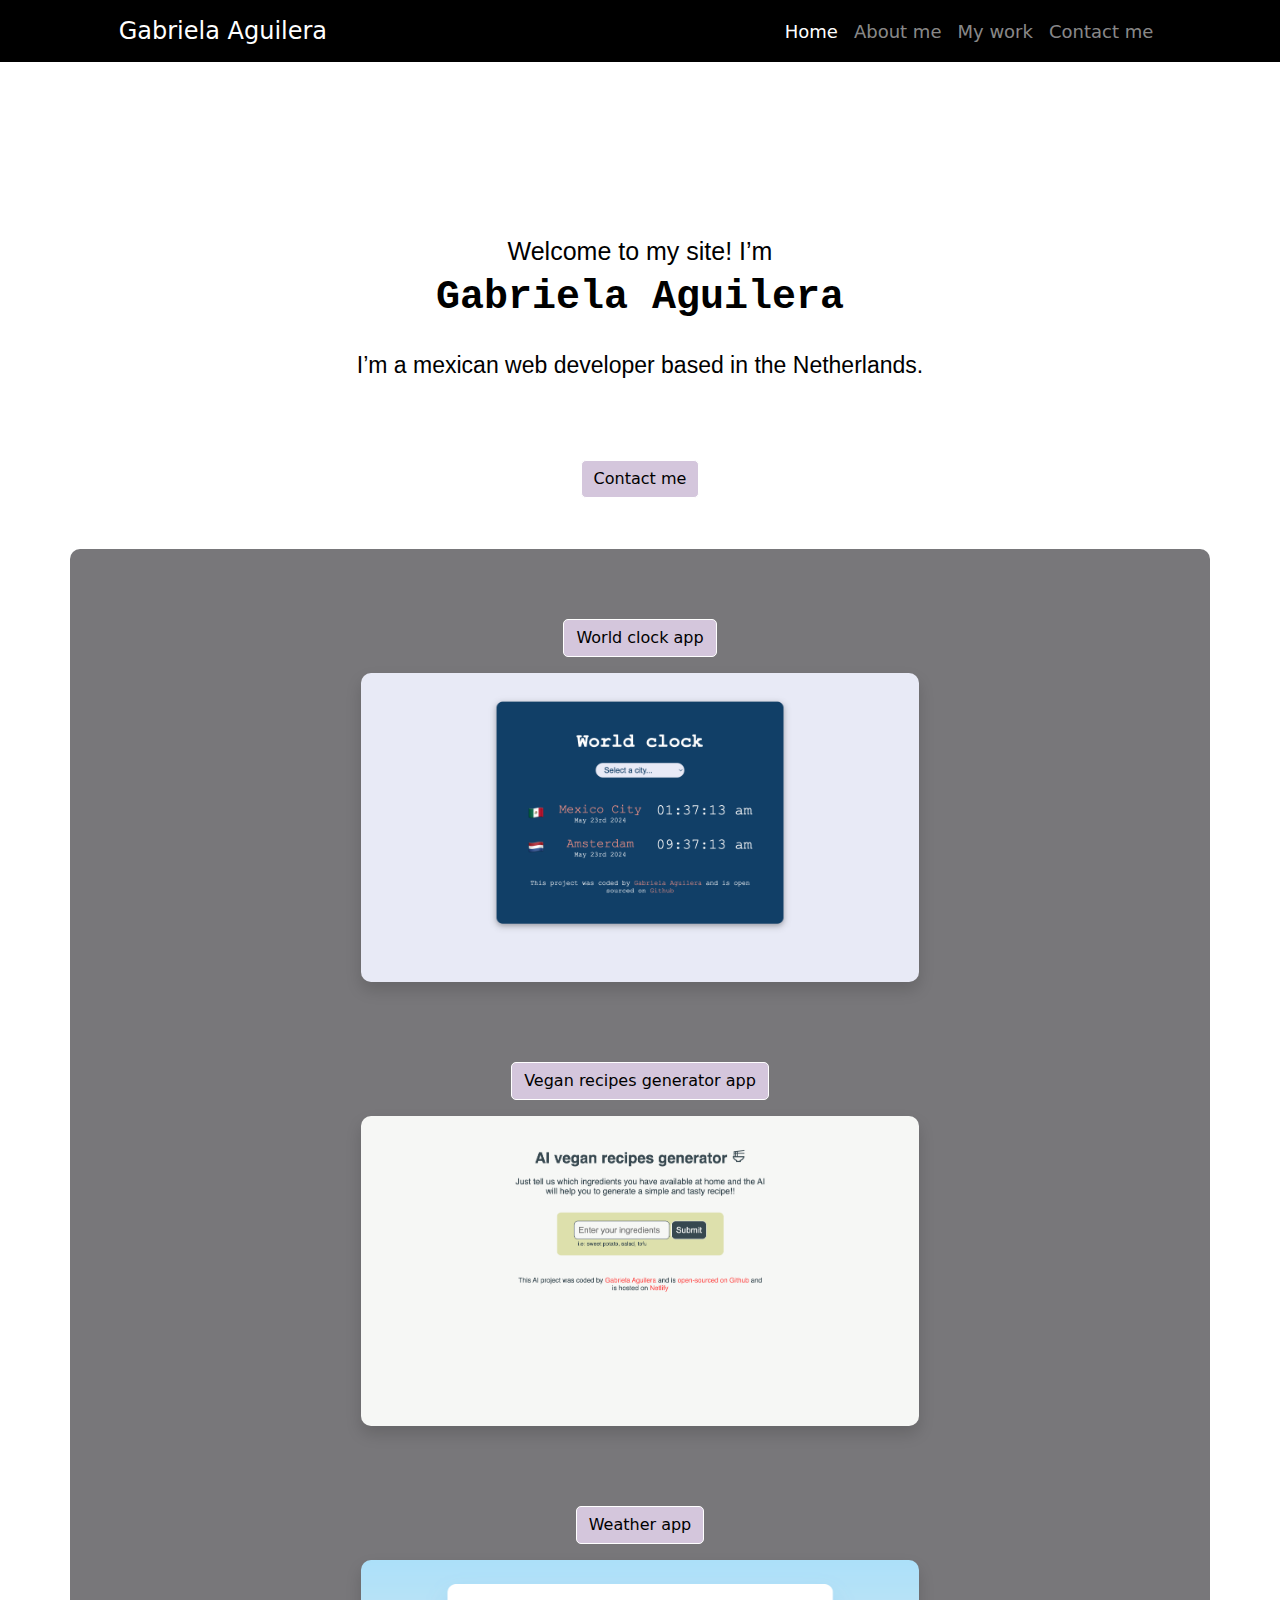
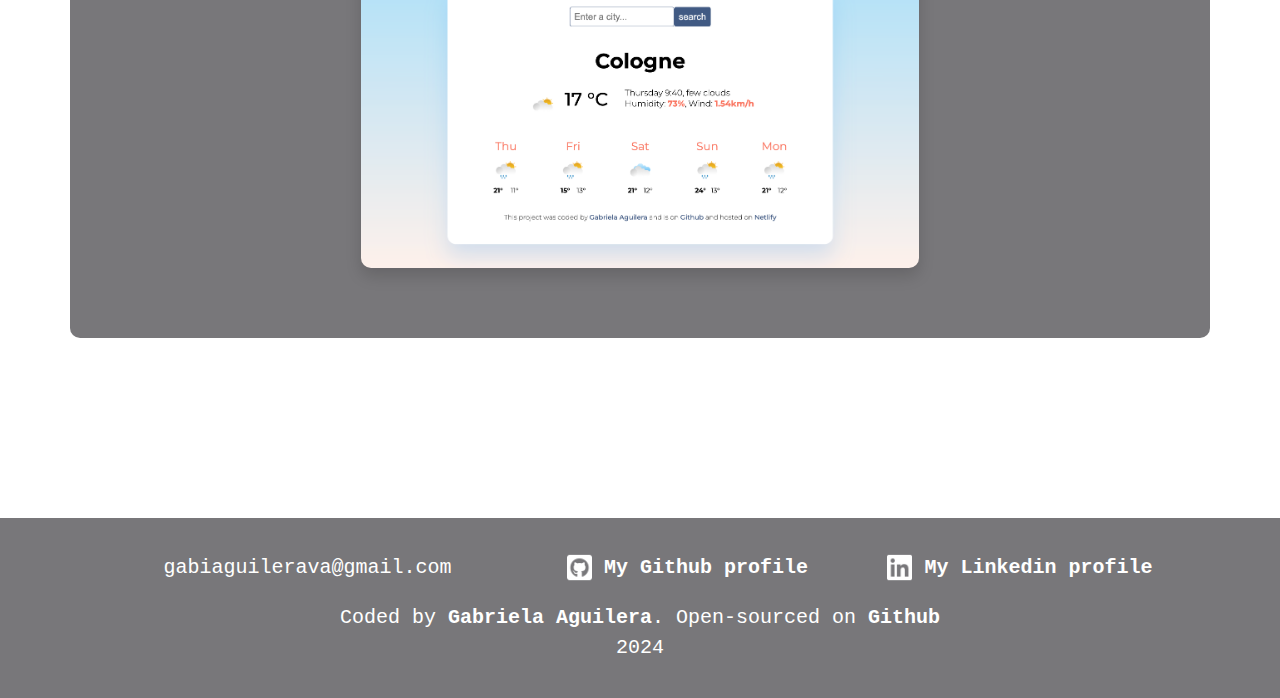
<file: index.html>
<!DOCTYPE html>
<html lang="en">
  <head>
    <meta charset="UTF-8" />
    <meta name="viewport" content="width=device-width, initial-scale=1.0" />
    <meta
      name="description"
      content="Gabriela Aguilera is a mexican front-end developer based in the Netherlands."
    />
    <link
      href="https://cdn.jsdelivr.net/npm/bootstrap@5.3.3/dist/css/bootstrap.min.css"
      rel="stylesheet"
      integrity="sha384-QWTKZyjpPEjISv5WaRU9OFeRpok6YctnYmDr5pNlyT2bRjXh0JMhjY6hW+ALEwIH"
      crossorigin="anonymous"
    />
    <link rel="stylesheet" href="/styles/index.css" />
    <script
      src="https://cdn.jsdelivr.net/npm/bootstrap@5.3.3/dist/js/bootstrap.bundle.min.js"
      integrity="sha384-YvpcrYf0tY3lHB60NNkmXc5s9fDVZLESaAA55NDzOxhy9GkcIdslK1eN7N6jIeHz"
      crossorigin="anonymous"
    ></script>
    <title>Gabriela Aguilera Front-end developer</title>
  </head>

  <body>
    <nav
      class="navbar navbar-expand-lg bg-black fixed-top"
      data-bs-theme="dark"
    >
      <div class="container-fluid col-10">
        <a class="navbar-brand" href="/">Gabriela Aguilera</a>
        <button
          class="navbar-toggler"
          type="button"
          data-bs-toggle="collapse"
          data-bs-target="#navbarNav"
          aria-controls="navbarNav"
          aria-expanded="false"
          aria-label="Toggle navigation"
        >
          <span class="navbar-toggler-icon"></span>
        </button>
        <div
          class="collapse navbar-collapse justify-content-end"
          id="navbarNav"
        >
          <ul class="navbar-nav">
            <li class="nav-item">
              <a class="nav-link active" aria-current="page" href="/">Home</a>
            </li>
            <li class="nav-item">
              <a class="nav-link" href="/about.html">About me</a>
            </li>
            <li class="nav-item">
              <a class="nav-link" href="/work.html">My work</a>
            </li>
            <li class="nav-item">
              <a class="nav-link" href="/contact.html">Contact me</a>
            </li>
          </ul>
        </div>
      </div>
    </nav>

    <div class="hero">
      <h2>Welcome to my site! I’m</h2>
      <h1>Gabriela Aguilera</h1>
      <h3>I’m a mexican web developer based in the Netherlands.</h3>
    </div>

    <div class="d-flex justify-content-center homepage-button">
      <button type="button" class="btn buttons">
        <a href="/contact.html">Contact me</a>
      </button>
    </div>

    <div class="container projects-homepage center">
      <div class="row d-flex justify-content-center">
        <div class="col-10 col-sm-8 col-md-6">
          <div class="d-flex justify-content-center">
            <button type="button" class="btn buttons justify-content-center">
              <a
                href="https://world-clock-by-gabriela.netlify.app"
                target="_blank"
                >World clock app</a
              >
            </button>
          </div>
          <img
            src="/images/clock.png"
            alt="World clock app"
            class="img-fluid shadow"
          />
        </div>
      </div>

      <div class="row d-flex justify-content-center second-project">
        <div class="col-10 col-sm-8 col-md-6">
          <div class="d-flex justify-content-center">
            <button type="button" class="btn buttons justify-content-center">
              <a
                href="https://vegan-recipes-by-gabriela.netlify.app"
                target="_blank"
                >Vegan recipes generator app</a
              >
            </button>
          </div>
          <img
            src="/images/recipes.png"
            alt="Vegan recipes generator app"
            class="img-fluid shadow"
          />
        </div>
      </div>

      <div class="row d-flex justify-content-center second-project">
        <div class="col-10 col-sm-8 col-md-6">
          <div class="d-flex justify-content-center">
            <button type="button" class="btn buttons justify-content-center">
              <a
                href="https://weatherapp-by-gabriela.netlify.app"
                target="_blank"
                >Weather app</a
              >
            </button>
          </div>
          <img
            src="/images/weather.png"
            alt="Weather app"
            class="img-fluid shadow"
          />
        </div>
      </div>
    </div>

    <footer>
      <div class="container-footer">
        <div class="container">
          <div class="row">
            <div class="col-sm-5">
              <span>gabiaguilerava@gmail.com</span>
            </div>

            <div class="col-sm-3">
              <span>
                <img
                  src="/images/github-square.png"
                  alt="github icon"
                  class="icon"
                />
                <a href="https://github.com/gabiaguilerav" target="_blank"
                  >My Github profile</a
                >
              </span>
            </div>

            <div class="col-sm-4">
              <span>
                <img
                  src="/images/linkedin.png"
                  alt="linkedin icon"
                  class="icon"
                />
                <a
                  href="https://www.linkedin.com/in/gabriela-aguilera-hg"
                  target="_blank"
                  >My Linkedin profile</a
                >
              </span>
            </div>
          </div>
        </div>
        <div class="credits">
          Coded by
          <a href="https://github.com/gabiaguilerav" target="_blank"
            >Gabriela Aguilera</a
          >. Open-sourced on
          <a
            href="https://github.com/gabiaguilerav/portfolio.git"
            target="_blank"
            >Github</a
          >
          <br />
          2024
        </div>
      </div>
    </footer>
  </body>
</html>
</file>
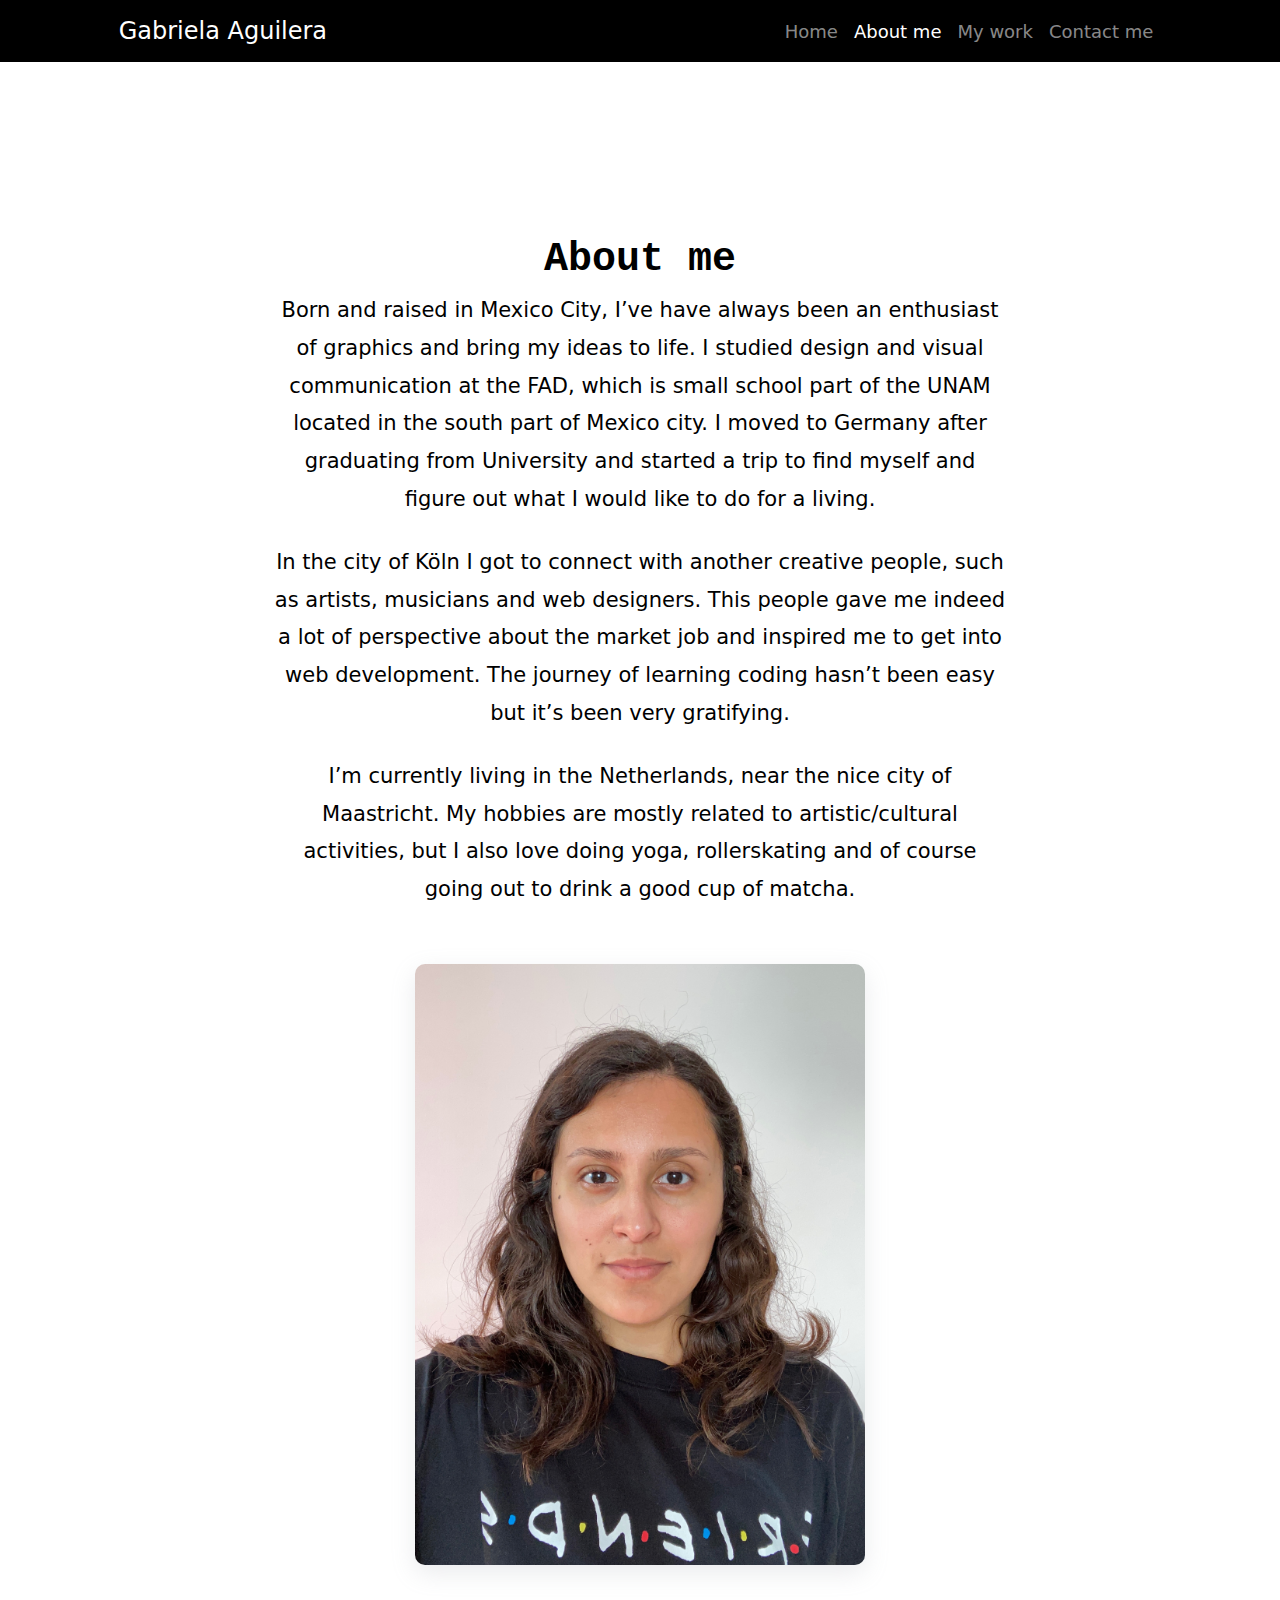
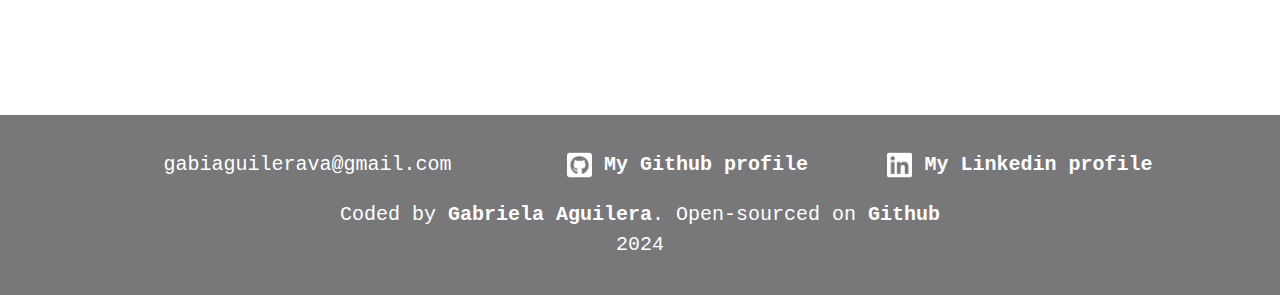
<file: about.html>
<!DOCTYPE html>
<html lang="en">
  <head>
    <meta charset="UTF-8" />
    <meta name="viewport" content="width=device-width, initial-scale=1.0" />
    <meta
      name="description"
      content="Gabriela Aguilera is a mexican front-end developer based in the Netherlands, she studied design and visual communcation before entering to the web development world."
    />
    <link
      href="https://cdn.jsdelivr.net/npm/bootstrap@5.3.3/dist/css/bootstrap.min.css"
      rel="stylesheet"
      integrity="sha384-QWTKZyjpPEjISv5WaRU9OFeRpok6YctnYmDr5pNlyT2bRjXh0JMhjY6hW+ALEwIH"
      crossorigin="anonymous"
    />
    <link rel="stylesheet" href="/styles/about.css" />
    <script
      src="https://cdn.jsdelivr.net/npm/bootstrap@5.3.3/dist/js/bootstrap.bundle.min.js"
      integrity="sha384-YvpcrYf0tY3lHB60NNkmXc5s9fDVZLESaAA55NDzOxhy9GkcIdslK1eN7N6jIeHz"
      crossorigin="anonymous"
    ></script>
    <title>About Gabriela Aguilera</title>
  </head>
  <body>
    <nav
      class="navbar navbar-expand-lg bg-black fixed-top"
      data-bs-theme="dark"
    >
      <div class="container-fluid col-10">
        <a class="navbar-brand" href="/">Gabriela Aguilera</a>
        <button
          class="navbar-toggler"
          type="button"
          data-bs-toggle="collapse"
          data-bs-target="#navbarNav"
          aria-controls="navbarNav"
          aria-expanded="false"
          aria-label="Toggle navigation"
        >
          <span class="navbar-toggler-icon"></span>
        </button>
        <div
          class="collapse navbar-collapse justify-content-end"
          id="navbarNav"
        >
          <ul class="navbar-nav">
            <li class="nav-item">
              <a class="nav-link" aria-current="page" href="/">Home</a>
            </li>
            <li class="nav-item">
              <a class="nav-link active" href="/about.html">About me</a>
            </li>
            <li class="nav-item">
              <a class="nav-link" href="/work.html">My work</a>
            </li>
            <li class="nav-item">
              <a class="nav-link" href="/contact.html">Contact me</a>
            </li>
          </ul>
        </div>
      </div>
    </nav>

    <div class="container hero">
      <div class="row">
        <h1>About me</h1>
      </div>
      <div class="row justify-content-center">
        <div class="col-10 col-sm-9 col-lg-8 description">
          <p>
            Born and raised in Mexico City, I’ve have always been an enthusiast
            of graphics and bring my ideas to life. I studied design and visual
            communication at the FAD, which is small school part of the UNAM
            located in the south part of Mexico city. I moved to Germany after
            graduating from University and started a trip to find myself and
            figure out what I would like to do for a living.
          </p>
          <p>
            In the city of Köln I got to connect with another creative people,
            such as artists, musicians and web designers. This people gave me
            indeed a lot of perspective about the market job and inspired me to
            get into web development. The journey of learning coding hasn’t been
            easy but it’s been very gratifying.
          </p>
          <p>
            I’m currently living in the Netherlands, near the nice city of
            Maastricht. My hobbies are mostly related to artistic/cultural
            activities, but I also love doing yoga, rollerskating and of course
            going out to drink a good cup of matcha.
          </p>
        </div>
      </div>
    </div>

    <div class="container">
      <div class="row justify-content-center">
        <div class="col-8 col-sm-7 col-md-6 col-lg-5">
          <img
            src="/images/gabriela.jpg"
            alt="Gabriela's portrait"
            class="img-fluid portrait"
          />
        </div>
      </div>
    </div>

    <footer>
      <div class="container-footer">
        <div class="container">
          <div class="row">
            <div class="col-sm-5">
              <span>gabiaguilerava@gmail.com</span>
            </div>

            <div class="col-sm-3">
              <span>
                <img
                  src="/images/github-square.png"
                  alt="github icon"
                  class="icon"
                />
                <a href="https://github.com/gabiaguilerav" target="_blank"
                  >My Github profile</a
                >
              </span>
            </div>

            <div class="col-sm-4">
              <span>
                <img
                  src="/images/linkedin.png"
                  alt="linkedin icon"
                  class="icon"
                />
                <a
                  href="https://www.linkedin.com/in/gabriela-aguilera-hg"
                  target="_blank"
                  >My Linkedin profile</a
                >
              </span>
            </div>
          </div>
        </div>
        <div class="credits">
          Coded by
          <a href="https://github.com/gabiaguilerav" target="_blank"
            >Gabriela Aguilera</a
          >. Open-sourced on
          <a
            href="https://github.com/gabiaguilerav/portfolio.git"
            target="_blank"
            >Github</a
          >
          <br />
          2024
        </div>
      </div>
    </footer>
  </body>
</html>
</file>
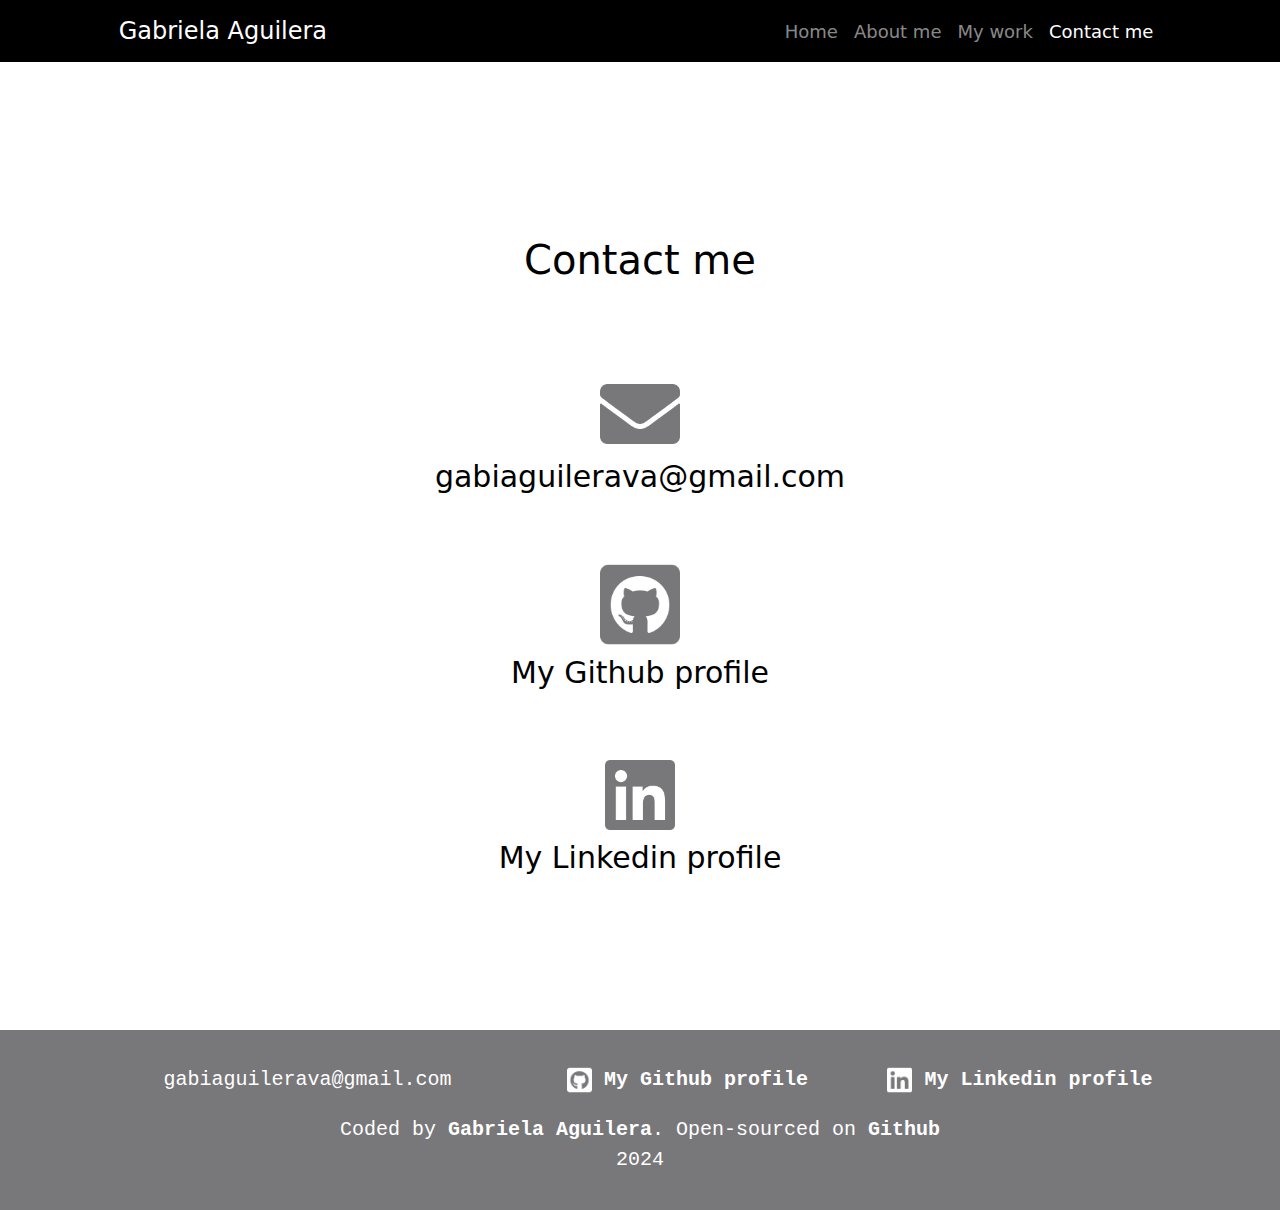
<file: contact.html>
<!DOCTYPE html>
<html lang="en">
  <head>
    <meta charset="UTF-8" />
    <meta name="viewport" content="width=device-width, initial-scale=1.0" />
    <meta
      name="description"
      content="Are you interest on Gabriela's work? Contact her here."
    />
    <link
      href="https://cdn.jsdelivr.net/npm/bootstrap@5.3.3/dist/css/bootstrap.min.css"
      rel="stylesheet"
      integrity="sha384-QWTKZyjpPEjISv5WaRU9OFeRpok6YctnYmDr5pNlyT2bRjXh0JMhjY6hW+ALEwIH"
      crossorigin="anonymous"
    />
    <link rel="stylesheet" href="/styles/contact.css" />
    <script
      src="https://cdn.jsdelivr.net/npm/bootstrap@5.3.3/dist/js/bootstrap.bundle.min.js"
      integrity="sha384-YvpcrYf0tY3lHB60NNkmXc5s9fDVZLESaAA55NDzOxhy9GkcIdslK1eN7N6jIeHz"
      crossorigin="anonymous"
    ></script>
    <title>Contact Gabriela Aguilera</title>
  </head>

  <body>
    <nav
      class="navbar navbar-expand-lg bg-black fixed-top"
      data-bs-theme="dark"
    >
      <div class="container-fluid col-10">
        <a class="navbar-brand" href="/">Gabriela Aguilera</a>
        <button
          class="navbar-toggler"
          type="button"
          data-bs-toggle="collapse"
          data-bs-target="#navbarNav"
          aria-controls="navbarNav"
          aria-expanded="false"
          aria-label="Toggle navigation"
        >
          <span class="navbar-toggler-icon"></span>
        </button>
        <div
          class="collapse navbar-collapse justify-content-end"
          id="navbarNav"
        >
          <ul class="navbar-nav">
            <li class="nav-item">
              <a class="nav-link" aria-current="page" href="/">Home</a>
            </li>
            <li class="nav-item">
              <a class="nav-link" href="/about.html">About me</a>
            </li>
            <li class="nav-item">
              <a class="nav-link" href="/work.html">My work</a>
            </li>
            <li class="nav-item">
              <a class="nav-link active" href="/contact.html">Contact me</a>
            </li>
          </ul>
        </div>
      </div>
    </nav>

    <div class="hero"><h1>Contact me</h1></div>

    <div class="container data">
      <div class="row d-block">
        <div>
          <img
            src="/images/envelope-grey.png"
            alt="email icon"
            class="img-fluid"
          />
        </div>
        <div>gabiaguilerava@gmail.com</div>
      </div>

      <div class="row d-block">
        <div>
          <img
            src="/images/github-grey.png"
            alt="github icon"
            class="img-fluid"
          />
        </div>
        <div>
          <a href="https://github.com/gabiaguilerav" target="_blank"
            >My Github profile</a
          >
        </div>
      </div>

      <div class="row d-block">
        <div>
          <img
            src="/images/linkedin-grey.png"
            alt="linkedin icon"
            class="img-fluid"
          />
        </div>
        <div>
          <a
            href="https://www.linkedin.com/in/gabriela-aguilera-hg"
            target="_blank"
            >My Linkedin profile</a
          >
        </div>
      </div>
    </div>

    <footer>
      <div class="container-footer">
        <div class="container">
          <div class="row">
            <div class="col-sm-5">
              <span>gabiaguilerava@gmail.com</span>
            </div>

            <div class="col-sm-3">
              <span>
                <img
                  src="/images/github-square.png"
                  alt="github icon"
                  class="icon"
                />
                <a href="https://github.com/gabiaguilerav" target="_blank"
                  >My Github profile</a
                >
              </span>
            </div>

            <div class="col-sm-4">
              <span>
                <img
                  src="/images/linkedin.png"
                  alt="linkedin icon"
                  class="icon"
                />
                <a
                  href="https://www.linkedin.com/in/gabriela-aguilera-hg"
                  target="_blank"
                  >My Linkedin profile</a
                >
              </span>
            </div>
          </div>
        </div>
        <div class="credits">
          Coded by
          <a href="https://github.com/gabiaguilerav" target="_blank"
            >Gabriela Aguilera</a
          >. Open-sourced on
          <a
            href="https://github.com/gabiaguilerav/portfolio.git"
            target="_blank"
            >Github</a
          >
          <br />
          2024
        </div>
      </div>
    </footer>
  </body>
</html>
</file>
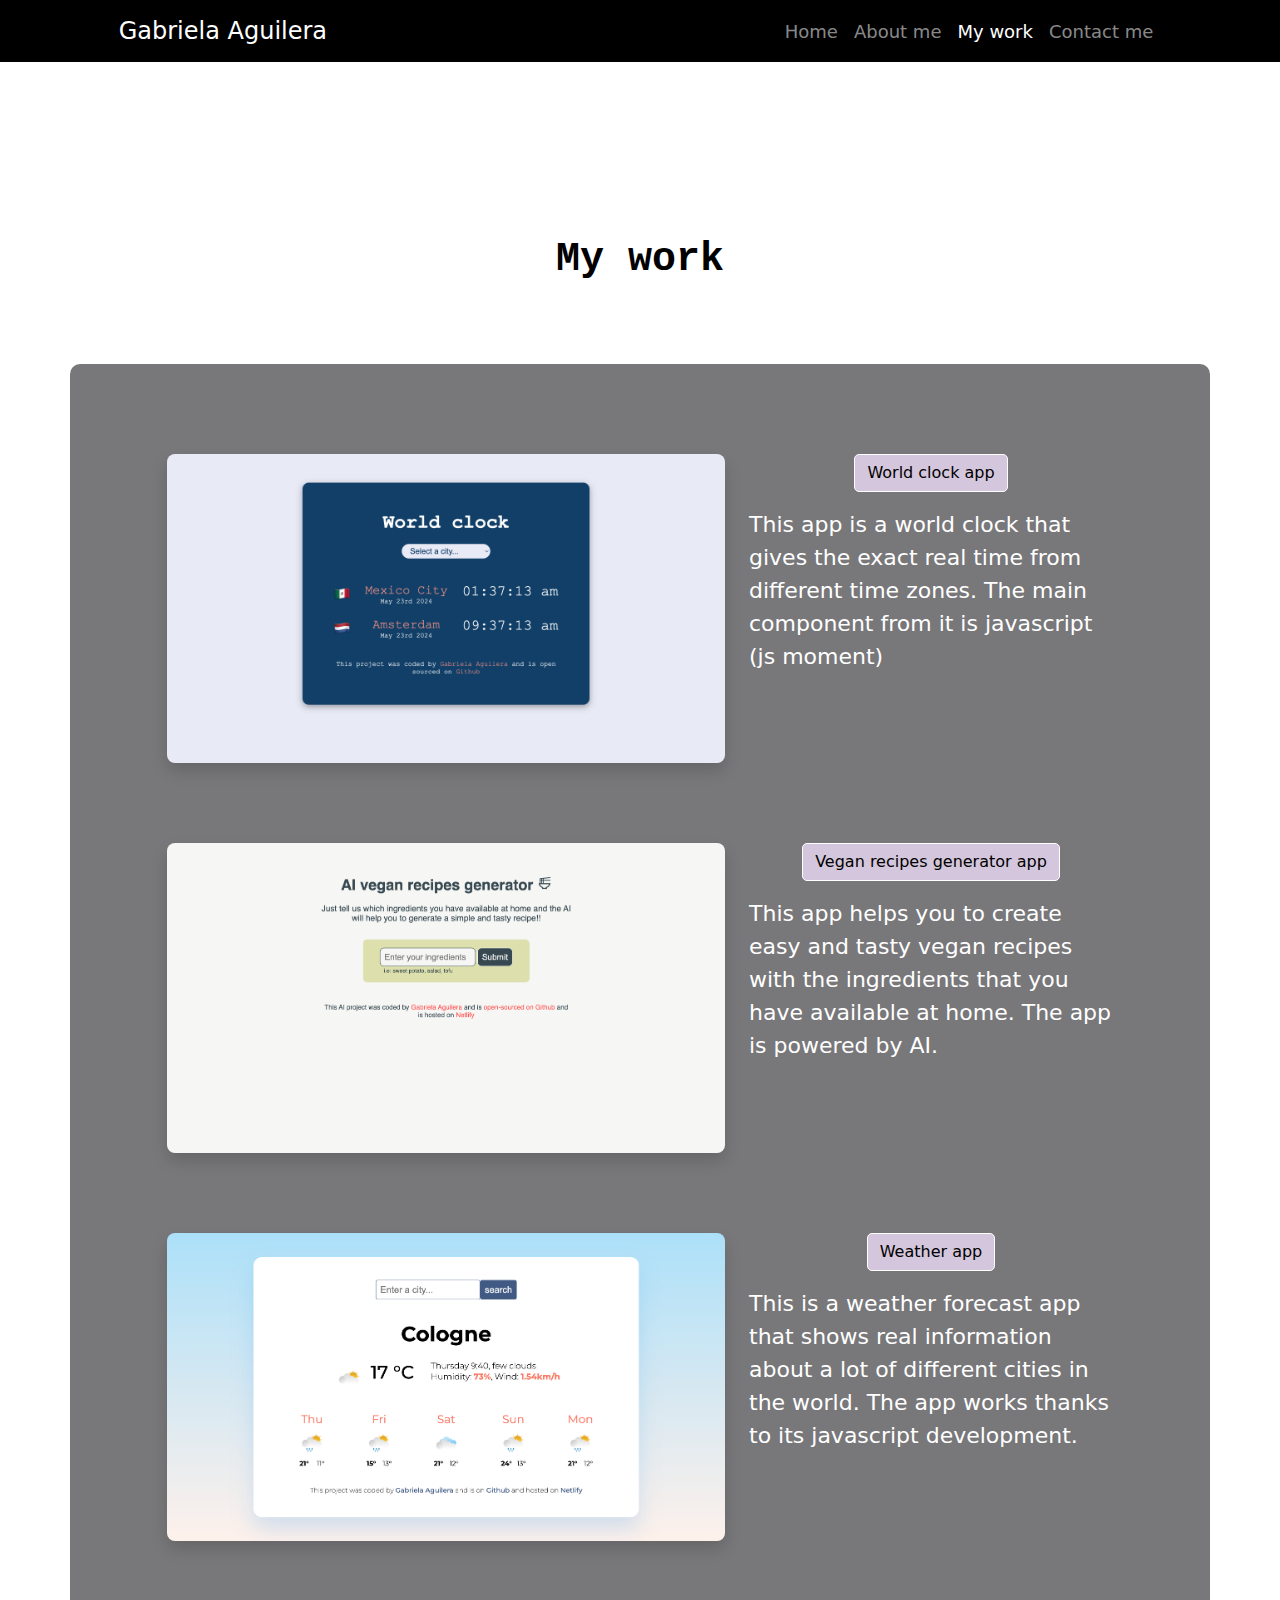
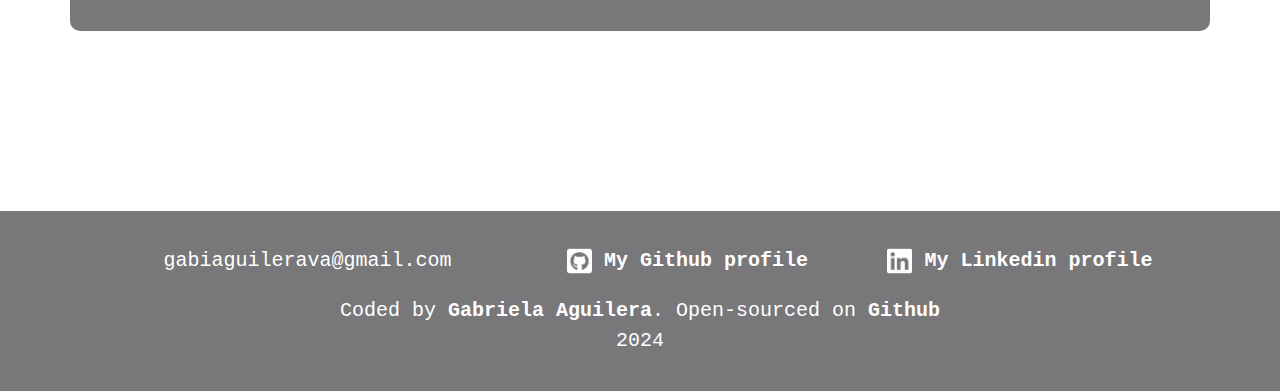
<file: work.html>
<!DOCTYPE html>
<html lang="en">
  <head>
    <meta charset="UTF-8" />
    <meta name="viewport" content="width=device-width, initial-scale=1.0" />
    <meta
      name="description"
      content="Gabriela Aguilera's web development work is online and also open-sourced on github, here you can see a couple of her projects"
    />
    <link
      href="https://cdn.jsdelivr.net/npm/bootstrap@5.3.3/dist/css/bootstrap.min.css"
      rel="stylesheet"
      integrity="sha384-QWTKZyjpPEjISv5WaRU9OFeRpok6YctnYmDr5pNlyT2bRjXh0JMhjY6hW+ALEwIH"
      crossorigin="anonymous"
    />
    <link rel="stylesheet" href="/styles/work.css" />
    <script
      src="https://cdn.jsdelivr.net/npm/bootstrap@5.3.3/dist/js/bootstrap.bundle.min.js"
      integrity="sha384-YvpcrYf0tY3lHB60NNkmXc5s9fDVZLESaAA55NDzOxhy9GkcIdslK1eN7N6jIeHz"
      crossorigin="anonymous"
    ></script>
    <title>Gabriela Aguilera's work</title>
  </head>

  <body>
    <nav
      class="navbar navbar-expand-lg bg-black fixed-top"
      data-bs-theme="dark"
    >
      <div class="container-fluid col-10">
        <a class="navbar-brand" href="/">Gabriela Aguilera</a>
        <button
          class="navbar-toggler"
          type="button"
          data-bs-toggle="collapse"
          data-bs-target="#navbarNav"
          aria-controls="navbarNav"
          aria-expanded="false"
          aria-label="Toggle navigation"
        >
          <span class="navbar-toggler-icon"></span>
        </button>
        <div
          class="collapse navbar-collapse justify-content-end"
          id="navbarNav"
        >
          <ul class="navbar-nav">
            <li class="nav-item">
              <a class="nav-link" aria-current="page" href="/">Home</a>
            </li>
            <li class="nav-item">
              <a class="nav-link" href="/about.html">About me</a>
            </li>
            <li class="nav-item">
              <a class="nav-link active" href="/work.html">My work</a>
            </li>
            <li class="nav-item">
              <a class="nav-link" href="/contact.html">Contact me</a>
            </li>
          </ul>
        </div>
      </div>
    </nav>

    <div class="hero">
      <h1>My work</h1>
    </div>

    <div class="container projects center">
      <div class="row justify-content-center">
        <div class="col-10 col-sm-9 col-md-6">
          <img
            src="/images/clock.png"
            alt="World clock app"
            class="img-fluid shadow"
          />
        </div>

        <div class="col-10 col-sm-9 col-md-4">
          <div class="d-flex justify-content-center">
            <button type="button" class="btn buttons justify-content-center">
              <a
                href="https://world-clock-by-gabriela.netlify.app"
                target="_blank"
                >World clock app</a
              >
            </button>
          </div>
          <div>
            <p class="description">
              This app is a world clock that gives the exact real time from
              different time zones. The main component from it is javascript (js
              moment)
            </p>
          </div>
        </div>
      </div>

      <div class="row justify-content-center second-project">
        <div class="col-10 col-sm-9 col-md-6">
          <img
            src="/images/recipes.png"
            alt="Vegan recipes generator app"
            class="img-fluid shadow"
          />
        </div>

        <div class="col-10 col-sm-9 col-md-4">
          <div class="d-flex justify-content-center">
            <button type="button" class="btn buttons justify-content-center">
              <a
                href="https://vegan-recipes-by-gabriela.netlify.app"
                target="_blank"
                >Vegan recipes generator app</a
              >
            </button>
          </div>
          <div>
            <p class="description">
              This app helps you to create easy and tasty vegan recipes with the
              ingredients that you have available at home. The app is powered by
              AI.
            </p>
          </div>
        </div>
      </div>

      <div class="row justify-content-center second-project">
        <div class="col-10 col-sm-9 col-md-6">
          <img
            src="/images/weather.png"
            alt="Weather app"
            class="img-fluid shadow"
          />
        </div>

        <div class="col-10 col-sm-9 col-md-4">
          <div class="d-flex justify-content-center">
            <button type="button" class="btn buttons justify-content-center">
              <a
                href="https://weatherapp-by-gabriela.netlify.app"
                target="_blank"
                >Weather app</a
              >
            </button>
          </div>
          <div>
            <p class="description">
              This is a weather forecast app that shows real information about a
              lot of different cities in the world. The app works thanks to its
              javascript development.
            </p>
          </div>
        </div>
      </div>
    </div>

    <footer>
      <div class="container-footer">
        <div class="container">
          <div class="row">
            <div class="col-sm-5">
              <span>gabiaguilerava@gmail.com</span>
            </div>

            <div class="col-sm-3">
              <span>
                <img
                  src="/images/github-square.png"
                  alt="github icon"
                  class="icon"
                />
                <a href="https://github.com/gabiaguilerav" target="_blank"
                  >My Github profile</a
                >
              </span>
            </div>

            <div class="col-sm-4">
              <span>
                <img
                  src="/images/linkedin.png"
                  alt="linkedin icon"
                  class="icon"
                />
                <a
                  href="https://www.linkedin.com/in/gabriela-aguilera-hg"
                  target="_blank"
                  >My Linkedin profile</a
                >
              </span>
            </div>
          </div>
        </div>
        <div class="credits">
          Coded by
          <a href="https://github.com/gabiaguilerav" target="_blank"
            >Gabriela Aguilera</a
          >. Open-sourced on
          <a
            href="https://github.com/gabiaguilerav/portfolio.git"
            target="_blank"
            >Github</a
          >
          <br />
          2024
        </div>
      </div>
    </footer>
  </body>
</html>
</file>
<file: styles/index.css>
:root {
  --font-family: Arial, Helvetica, sans-serif;
  --purple: #d4c6dc;
  --grey: #78777a;
}

body {
  margin: 0 auto;
}

.navbar-brand {
  font-size: 24px;
}
.nav-link {
  font-size: 18px;
}

.hero {
  text-align: center;
  color: black;
  margin-top: 236px;
}

h2 {
  font-family: var(--font-family);
  font-size: 25px;
}

h1 {
  font-family: "Courier New", Courier, monospace;
  font-size: 40px;
  font-weight: 600;
}

h3 {
  font-family: var(--font-family);
  font-size: 23px;
  font-weight: 100;
  margin-top: 30px;
}

.buttons {
  background-color: var(--purple);
  border: 1px solid white;
  border-radius: 5px;
  margin-bottom: 16px;
}

.buttons a {
  font-weight: 500;
  font-size: 16px;
  text-decoration: none;
  color: black;
}

.buttons:hover {
  border: 1px solid var(--purple);
  background-color: white;
}

.homepage-button {
  margin-top: 80px;
  margin-bottom: 35px;
}

.projects-homepage {
  background-color: var(--grey);
  border-radius: 10px;
  padding: 70px 0;
  margin-bottom: 180px;
}

.second-project {
  margin-top: 80px;
}

.shadow {
  box-shadow: rgba(0, 0, 0, 0.35) 0px 5px 15px;
  border-radius: 10px;
}

footer {
  background-color: var(--grey);
  color: white;
  font-size: 20px;
  font-family: "Courier New", Courier, monospace;
  text-align: center;
}

footer a {
  font-weight: 600;
  text-decoration: none;
  color: white;
  transition: all 200ms ease-in-out;
}

footer a:hover {
  color: black;
}

.icon {
  width: 25px;
}

.container-footer {
  padding: 35px;
}

.credits {
  margin-top: 20px;
}

@media (max-width: 900px) {
  .hero {
    margin-top: 190px;
  }

  h2 {
    font-size: 20px;
  }

  h1 {
    font-size: 35px;
  }

  h3 {
    font-size: 18px;
  }

  footer {
    font-size: 16px;
  }

  .icon {
    width: 14px;
  }

  .credits {
    margin-top: 20px;
  }
}
</file>
<file: styles/about.css>
:root {
  --font-family: Arial, Helvetica, sans-serif;
  --purple: #d4c6dc;
  --grey: #78777a;
}

body {
  margin: 0 auto;
}

.navbar-brand {
  font-size: 24px;
}
.nav-link {
  font-size: 18px;
}

.hero {
  text-align: center;
  color: black;
  margin-top: 236px;
}

h1 {
  font-family: "Courier New", Courier, monospace;
  font-size: 40px;
  font-weight: 600;
}

.description {
  font-size: 21px;
  line-height: 1.8;
  font-weight: 200;
  margin-bottom: 30px;
}

.description p {
  margin-bottom: 25px;
}

.portrait {
  border-radius: 10px;
  margin-bottom: 150px;
  box-shadow: rgba(149, 157, 165, 0.2) 0px 8px 24px;
}

footer {
  background-color: var(--grey);
  color: white;
  font-size: 20px;
  font-family: "Courier New", Courier, monospace;
  text-align: center;
}

footer a {
  font-weight: 600;
  text-decoration: none;
  color: white;
  transition: all 200ms ease-in-out;
}

footer a:hover {
  color: black;
}

.icon {
  width: 25px;
}

.container-footer {
  padding: 35px;
}

.credits {
  margin-top: 20px;
}

@media (max-width: 900px) {
  .hero {
    margin-top: 190px;
  }

  h1 {
    font-size: 35px;
  }

  .description {
    font-size: 16px;
    line-height: 1.7;
    font-weight: 200;
    margin-bottom: 20px;
  }

  .description p {
    margin-bottom: 20px;
  }

  footer {
    font-size: 16px;
  }

  .icon {
    width: 14px;
  }

  .credits {
    margin-top: 20px;
  }
}
</file>
<file: styles/contact.css>
:root {
  --font-family: Arial, Helvetica, sans-serif;
  --purple: #d4c6dc;
  --grey: #78777a;
}

body {
  margin: 0 auto;
}

.navbar-brand {
  font-size: 24px;
}
.nav-link {
  font-size: 18px;
}

.hero {
  text-align: center;
  color: black;
  margin-top: 236px;
  margin-bottom: 30px;
}

.data {
  font-size: 30px;
  color: black;
  text-align: center;
  margin-bottom: 150px;
}

.data img {
  margin-top: 60px;
  width: 80px;
}

.data a {
  text-decoration: none;
  color: black;
  font-weight: 500;
  transition: all 200ms ease-in-out;
}

.data a:hover {
  color: var(--grey);
}

footer {
  background-color: var(--grey);
  color: white;
  font-size: 20px;
  font-family: "Courier New", Courier, monospace;
  text-align: center;
}

footer a {
  font-weight: 600;
  text-decoration: none;
  color: white;
  transition: all 200ms ease-in-out;
}

footer a:hover {
  color: black;
}

.icon {
  width: 25px;
}

.container-footer {
  padding: 35px;
}

.credits {
  margin-top: 20px;
}

@media (max-width: 900px) {
  .hero {
    margin-top: 190px;
    margin-bottom: 10px;
  }

  h1 {
    font-size: 35px;
  }

  .data {
    font-size: 25px;
    margin-bottom: 120px;
  }

  .data img {
    margin-top: 40px;
    width: 60px;
  }

  .data a {
    font-weight: 500;
  }

  footer {
    font-size: 16px;
  }

  .icon {
    width: 14px;
  }

  .credits {
    margin-top: 20px;
  }
}
</file>
<file: styles/work.css>
:root {
  --font-family: Arial, Helvetica, sans-serif;
  --purple: #d4c6dc;
  --grey: #78777a;
}

body {
  margin: 0 auto;
}

.navbar-brand {
  font-size: 24px;
}
.nav-link {
  font-size: 18px;
}

.hero {
  text-align: center;
  color: black;
  margin-top: 236px;
  margin-bottom: 80px;
}

h1 {
  font-family: "Courier New", Courier, monospace;
  font-size: 40px;
  font-weight: 600;
}

.buttons {
  background-color: var(--purple);
  border: 1px solid white;
  border-radius: 5px;
  margin-bottom: 16px;
}

.buttons a {
  font-weight: 500;
  font-size: 16px;
  text-decoration: none;
  color: black;
}

.buttons:hover {
  border: 1px solid var(--purple);
  background-color: white;
}

.projects {
  background-color: var(--grey);
  border-radius: 10px;
  padding: 90px 0;
  margin-bottom: 180px;
}

.second-project {
  margin-top: 80px;
}

.shadow {
  border-radius: 8px;
  box-shadow: rgba(0, 0, 0, 0.35) 0px 5px 15px;
}

.description {
  color: white;
  font-size: 22px;
}

footer {
  background-color: var(--grey);
  color: white;
  font-size: 20px;
  font-family: "Courier New", Courier, monospace;
  text-align: center;
}

footer a {
  font-weight: 600;
  text-decoration: none;
  color: white;
  transition: all 200ms ease-in-out;
}

footer a:hover {
  color: black;
}

.icon {
  width: 25px;
}

.container-footer {
  padding: 35px;
}

.credits {
  margin-top: 20px;
}

@media (max-width: 900px) {
  .hero {
    margin-top: 190px;
  }

  h1 {
    font-size: 35px;
  }

  .buttons {
    margin-top: 10px;
  }

  footer {
    font-size: 16px;
  }

  .icon {
    width: 14px;
  }

  .credits {
    margin-top: 20px;
  }
}

@media (max-width: 1000px) {
  .description {
    font-size: 15px;
  }
}
</file>
